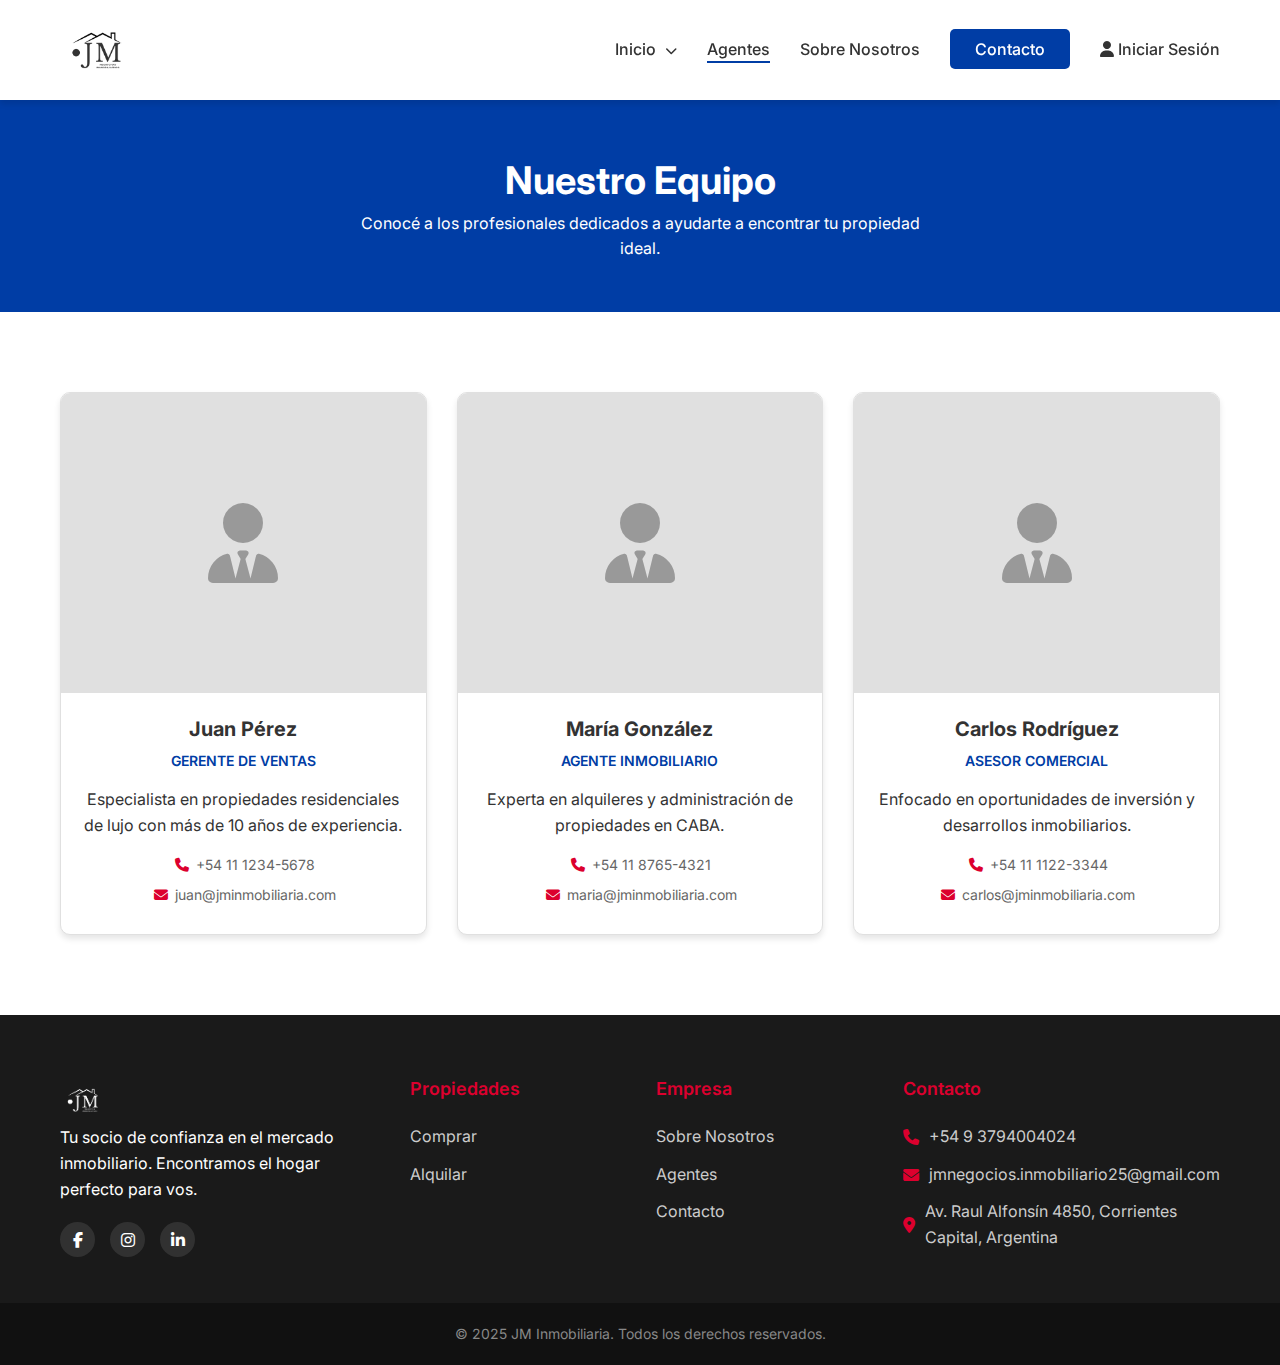
<file: agentes.html>
<!DOCTYPE html>
<html lang="es">

<head>
    <meta charset="UTF-8">
    <meta name="viewport" content="width=device-width, initial-scale=1.0">
    <title>Nuestros Agentes | JM Inmobiliaria</title>
    <meta name="description" content="Conocé al equipo de profesionales de JM Inmobiliaria.">
    <link rel="preconnect" href="https://fonts.googleapis.com">
    <link rel="preconnect" href="https://fonts.gstatic.com" crossorigin>
    <link
        href="https://fonts.googleapis.com/css2?family=Inter:wght@400;500;600;700&family=Playfair+Display:wght@700&display=swap"
        rel="stylesheet">
    <link rel="stylesheet" href="css/style.css">
    <link rel="stylesheet" href="https://cdnjs.cloudflare.com/ajax/libs/font-awesome/6.4.0/css/all.min.css">
    <style>
        .agents-grid {
            display: grid;
            grid-template-columns: repeat(auto-fill, minmax(280px, 1fr));
            gap: 30px;
            margin-top: 40px;
        }

        .agent-card {
            background: var(--white);
            border-radius: 10px;
            overflow: hidden;
            box-shadow: var(--shadow);
            border: 1px solid var(--border-color);
            text-align: center;
        }

        .agent-image {
            height: 300px;
            background-color: #e0e0e0;
            display: flex;
            align-items: center;
            justify-content: center;
            color: #999;
        }

        .agent-image img {
            width: 100%;
            height: 100%;
            object-fit: cover;
        }

        .agent-info {
            padding: 20px;
        }

        .agent-name {
            font-size: 20px;
            font-weight: 700;
            margin-bottom: 5px;
            color: var(--text-color);
        }

        .agent-role {
            color: var(--primary-color);
            font-weight: 600;
            font-size: 14px;
            margin-bottom: 15px;
            text-transform: uppercase;
        }

        .agent-contact {
            list-style: none;
            margin-top: 15px;
        }

        .agent-contact li {
            margin-bottom: 8px;
            color: var(--light-text);
            font-size: 14px;
        }

        .agent-contact i {
            color: var(--secondary-color);
            width: 20px;
        }
    </style>
</head>

<body>

    <!-- Header -->
    <header class="header">
        <div class="container header-container">
            <a href="index.html" class="logo">
                <img src="assets/images/logoJM.png" alt="JM Inmobiliaria Logo">
            </a>

            <button class="mobile-menu-btn" aria-label="Abrir menú">
                <i class="fas fa-bars"></i>
            </button>

            <nav class="nav-menu">
                <ul class="nav-list">
                    <li class="dropdown">
                        <a href="index.html" class="nav-link">Inicio <i class="fas fa-chevron-down"
                                style="font-size: 12px; margin-left: 5px;"></i></a>
                        <ul class="dropdown-menu">
                            <li><a href="index.html?type=buy#propiedades" class="dropdown-item">Comprar</a></li>
                            <li><a href="index.html?type=rent#propiedades" class="dropdown-item">Alquilar</a></li>
                        </ul>
                    </li>
                    <li><a href="agentes.html" class="nav-link active">Agentes</a></li>
                    <li><a href="sobre-nosotros.html" class="nav-link">Sobre Nosotros</a></li>
                    <li><a href="contacto.html" class="nav-link contact-btn">Contacto</a></li>
                    <li><a href="login.html" class="nav-link"><i class="fas fa-user"></i> Iniciar Sesión</a></li>
                </ul>
            </nav>
        </div>
    </header>

    <!-- Page Title -->
    <section class="section-padding"
        style="background-color: var(--primary-color); padding-bottom: 50px; padding-top: 50px;">
        <div class="container">
            <h1 class="section-title" style="text-align: center; color: var(--white);">Nuestro Equipo</h1>
            <p style="text-align: center; max-width: 600px; margin: 0 auto; color: var(--white);">
                Conocé a los profesionales dedicados a ayudarte a encontrar tu propiedad ideal.
            </p>
        </div>
    </section>

    <!-- Agents Grid -->
    <section class="section-padding">
        <div class="container">
            <div class="agents-grid">
                <!-- Agent 1 -->
                <article class="agent-card">
                    <div class="agent-image">
                        <i class="fas fa-user-tie fa-5x"></i>
                    </div>
                    <div class="agent-info">
                        <h3 class="agent-name">Juan Pérez</h3>
                        <p class="agent-role">Gerente de Ventas</p>
                        <p>Especialista en propiedades residenciales de lujo con más de 10 años de experiencia.</p>
                        <ul class="agent-contact">
                            <li><i class="fas fa-phone"></i> +54 11 1234-5678</li>
                            <li><i class="fas fa-envelope"></i> juan@jminmobiliaria.com</li>
                        </ul>
                    </div>
                </article>

                <!-- Agent 2 -->
                <article class="agent-card">
                    <div class="agent-image">
                        <i class="fas fa-user-tie fa-5x"></i>
                    </div>
                    <div class="agent-info">
                        <h3 class="agent-name">María González</h3>
                        <p class="agent-role">Agente Inmobiliario</p>
                        <p>Experta en alquileres y administración de propiedades en CABA.</p>
                        <ul class="agent-contact">
                            <li><i class="fas fa-phone"></i> +54 11 8765-4321</li>
                            <li><i class="fas fa-envelope"></i> maria@jminmobiliaria.com</li>
                        </ul>
                    </div>
                </article>

                <!-- Agent 3 -->
                <article class="agent-card">
                    <div class="agent-image">
                        <i class="fas fa-user-tie fa-5x"></i>
                    </div>
                    <div class="agent-info">
                        <h3 class="agent-name">Carlos Rodríguez</h3>
                        <p class="agent-role">Asesor Comercial</p>
                        <p>Enfocado en oportunidades de inversión y desarrollos inmobiliarios.</p>
                        <ul class="agent-contact">
                            <li><i class="fas fa-phone"></i> +54 11 1122-3344</li>
                            <li><i class="fas fa-envelope"></i> carlos@jminmobiliaria.com</li>
                        </ul>
                    </div>
                </article>
            </div>
        </div>
    </section>

    <!-- Footer -->
    <footer id="contacto" class="footer">
        <div class="container footer-content">
            <div class="footer-col">
                <img src="assets/images/logoJM(Blanco).png" alt="JM Inmobiliaria" class="logo"
                    style="background-color: transparent; width: 50px; height: 50px;">
                <p>Tu socio de confianza en el mercado inmobiliario. Encontramos el hogar perfecto para vos.</p>
                <div class="social-links">
                    <a href="#"><i class="fab fa-facebook-f"></i></a>
                    <a href="#"><i class="fab fa-instagram"></i></a>
                    <a href="#"><i class="fab fa-linkedin-in"></i></a>
                </div>
            </div>
            <div class="footer-col">
                <h4>Propiedades</h4>
                <ul>
                    <li><a href="index.html?type=buy#propiedades">Comprar</a></li>
                    <li><a href="index.html?type=rent#propiedades">Alquilar</a></li>
                </ul>
            </div>
            <div class="footer-col">
                <h4>Empresa</h4>
                <ul>
                    <li><a href="sobre-nosotros.html">Sobre Nosotros</a></li>
                    <li><a href="agentes.html">Agentes</a></li>
                    <li><a href="contacto.html">Contacto</a></li>
                </ul>
            </div>
            <div class="footer-col">
                <h4>Contacto</h4>
                <ul class="contact-info">
                    <li><i class="fas fa-phone"></i> <a href="https://wa.me/+5493794004024" style="color: #cccccc;">+54
                            9 3794004024</a></li>
                    <li><i class="fas fa-envelope"></i> <a href="mailto:jmnegocios.inmobiliario25@gmail.com"
                            style="color: #cccccc;">jmnegocios.inmobiliario25@gmail.com</a></li>
                    <li><i class="fas fa-map-marker-alt"></i> <a href="https://maps.app.goo.gl/jKDJZ1wTnjcjiMpU7"
                            style="color: #cccccc;">Av. Raul Alfonsín 4850, Corrientes Capital, Argentina</a></li>
                </ul>
            </div>
        </div>
        <div class="footer-bottom">
            <div class="container">
                <p>© 2025 JM Inmobiliaria. Todos los derechos reservados.</p>
            </div>
        </div>
    </footer>

    <button id="scrollToTopBtn" title="Ir arriba"><i class="fas fa-chevron-up"></i></button>

    <script src="js/script.js"></script>
</body>

</html>
</file>
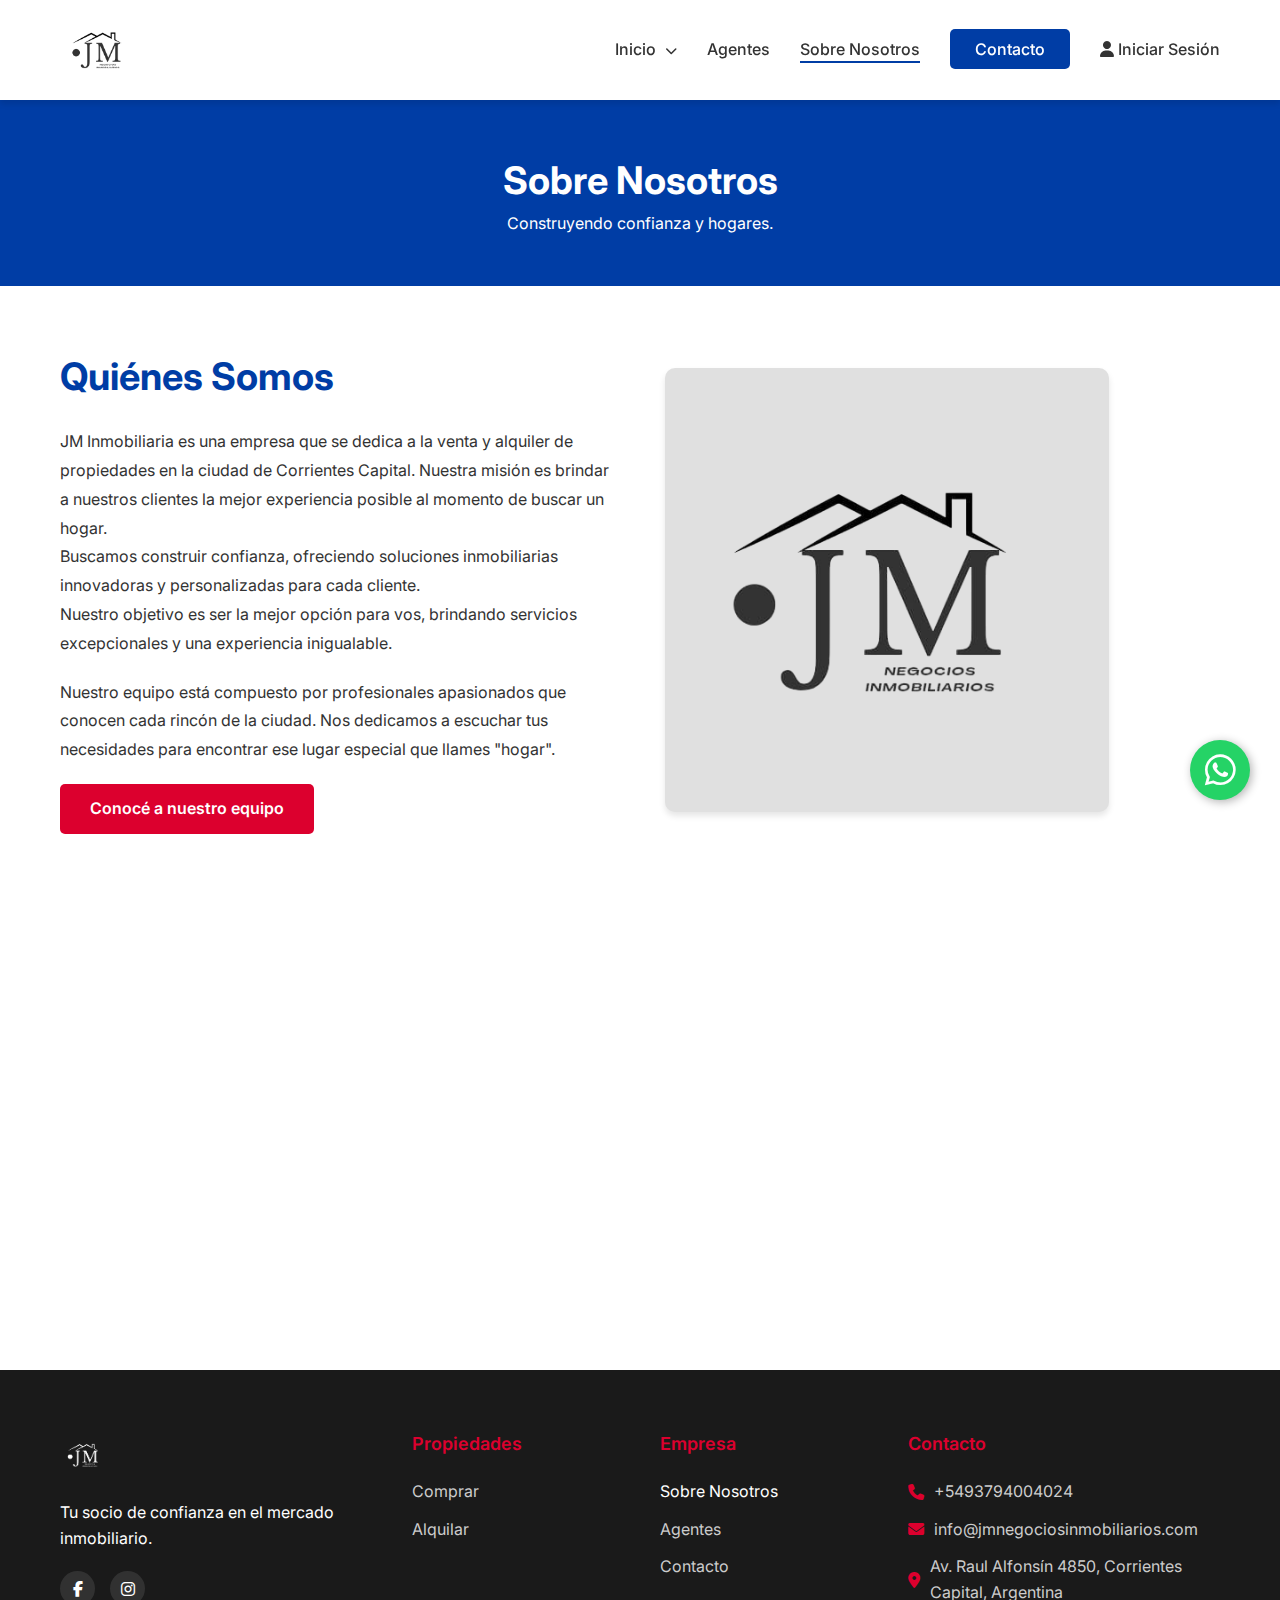
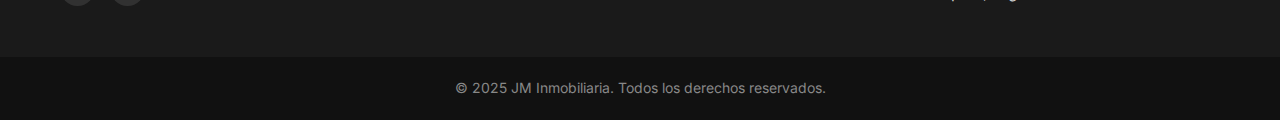
<file: sobre-nosotros.html>
<!DOCTYPE html>
<html lang="es">

<head>
    <meta charset="UTF-8">
    <meta name="viewport" content="width=device-width, initial-scale=1.0">
    <title>Sobre Nosotros | JM Inmobiliaria</title>
    <meta name="description" content="Conocé más sobre JM Inmobiliaria, nuestra historia, misión y valores.">
    <link rel="icon" type="image/png" href="assets/images/logoJM(Blanco).png">
    <link rel="preconnect" href="https://fonts.googleapis.com">
    <link rel="preconnect" href="https://fonts.gstatic.com" crossorigin>
    <link
        href="https://fonts.googleapis.com/css2?family=Inter:wght@400;500;600;700&family=Playfair+Display:wght@700&display=swap"
        rel="stylesheet">
    <link rel="stylesheet" href="css/style.css">
    <link rel="stylesheet" href="https://cdnjs.cloudflare.com/ajax/libs/font-awesome/6.4.0/css/all.min.css">
    <style>
        .about-hero {
            background-color: var(--primary-color);
            color: var(--white);
            padding: 80px 0;
            text-align: center;
        }

        .about-section {
            padding: 60px 0;
        }

        .about-grid {
            display: grid;
            grid-template-columns: 1fr 1fr;
            gap: 50px;
            align-items: center;
        }

        .about-image img {
            border-radius: 10px;
            box-shadow: var(--shadow);
        }

        .values-grid {
            display: grid;
            grid-template-columns: repeat(auto-fit, minmax(250px, 1fr));
            gap: 30px;
            margin-top: 40px;
        }

        .value-card {
            background: var(--white);
            padding: 30px;
            border-radius: 10px;
            box-shadow: var(--shadow);
            text-align: center;
            border: 1px solid var(--border-color);
            transition: var(--transition);
        }

        .value-card:hover {
            transform: translateY(-5px);
        }

        .value-icon {
            font-size: 40px;
            color: var(--secondary-color);
            margin-bottom: 20px;
        }

        .value-title {
            font-size: 20px;
            margin-bottom: 15px;
            color: var(--primary-color);
        }

        @media (max-width: 768px) {
            .about-grid {
                grid-template-columns: 1fr;
            }
        }

        /* Fixed Header Override for this page */
        .header {
            position: fixed;
            width: 100%;
            top: 0;
            left: 0;
        }

        body {
            padding-top: 100px;
            /* Compensate for header height */
        }
    </style>
</head>

<body>

    <!-- Header -->
    <header class="header">
        <div class="container header-container">
            <a href="index.html" class="logo">
                <img src="assets/images/logoJM.png" alt="JM Inmobiliaria Logo">
            </a>

            <button class="mobile-menu-btn" aria-label="Abrir menú">
                <i class="fas fa-bars"></i>
            </button>

            <nav class="nav-menu">
                <ul class="nav-list">
                    <li class="dropdown">
                        <a href="index.html" class="nav-link">Inicio <i class="fas fa-chevron-down"
                                style="font-size: 12px; margin-left: 5px;"></i></a>
                        <ul class="dropdown-menu">
                            <li><a href="index.html?type=buy#propiedades" class="dropdown-item">Comprar</a></li>
                            <li><a href="index.html?type=rent#propiedades" class="dropdown-item">Alquilar</a></li>
                        </ul>
                    </li>
                    <li><a href="agentes.html" class="nav-link">Agentes</a></li>
                    <li><a href="sobre-nosotros.html" class="nav-link active">Sobre Nosotros</a></li>
                    <li><a href="contacto.html" class="nav-link contact-btn">Contacto</a></li>
                    <li><a href="login.html" class="nav-link"><i class="fas fa-user"></i> Iniciar Sesión</a></li>
                </ul>
            </nav>
        </div>
    </header>

    <!-- Hero Section -->
    <section class="section-padding"
        style="background-color: var(--primary-color); padding-bottom: 50px; padding-top: 50px;">
        <div class="container">
            <h1 class="section-title" style="text-align: center; color: var(--white);">Sobre Nosotros</h1>
            <p style="text-align: center; max-width: 600px; margin: 0 auto; color: var(--white);">
                Construyendo confianza y hogares.
            </p>
        </div>
    </section>

    <!-- Main Content -->
    <section class="about-section">
        <div class="container">
            <div class="about-grid">
                <div class="about-content">
                    <h2 class="section-title" style="margin-bottom: 20px;">Quiénes Somos</h2>
                    <p style="margin-bottom: 20px; line-height: 1.8; color: var(--text-color);">
                        JM Inmobiliaria es una empresa que se dedica a la venta y alquiler de propiedades en la ciudad
                        de Corrientes Capital. Nuestra misión es brindar a nuestros clientes la mejor experiencia
                        posible al momento de buscar un hogar.
                        <br> Buscamos construir confianza, ofreciendo soluciones inmobiliarias innovadoras y
                        personalizadas para cada cliente.
                        <br> Nuestro objetivo es ser la mejor opción para vos, brindando servicios excepcionales y una
                        experiencia inigualable.
                    </p>
                    <p style="margin-bottom: 20px; line-height: 1.8; color: var(--text-color);">
                        Nuestro equipo está compuesto por profesionales apasionados que conocen cada rincón de la
                        ciudad. Nos dedicamos a escuchar tus necesidades para encontrar ese lugar especial que llames
                        "hogar".
                    </p>
                    <a href="agentes.html" class="search-btn" style="display: inline-block; text-align: center;">Conocé
                        a nuestro equipo</a>
                </div>
                <div class="about-image">
                    <!-- Placeholder image matching the vibe -->
                    <div>
                        <img src="assets/images/logoJM.png" alt="JM Inmobiliaria Logo"
                            style="width: 80%; height: 80%; background: #e0e0e0; border-radius: 10px; display: flex; align-items: center; justify-content: center; color: #999;">
                    </div>
                </div>
            </div>
        </div>
    </section>

    <!-- Values Section -->
    <section class="about-section" style="background-color: var(--light-bg);">
        <div class="container">
            <div class="section-header"
                style="justify-content: center; color: var(--primary-color); margin-bottom: 50px;">
                <h2 class="section-title">Nuestros Valores</h2>
            </div>

            <div class="values-grid">
                <div class="value-card">
                    <i class="fas fa-handshake value-icon"></i>
                    <h3 class="value-title">Confianza</h3>
                    <p>Construimos relaciones duraderas basadas en la honestidad y la transparencia en cada operación.
                    </p>
                </div>
                <div class="value-card">
                    <i class="fas fa-heart value-icon"></i>
                    <h3 class="value-title">Pasión</h3>
                    <p>Amamos lo que hacemos y eso se refleja en la dedicación que ponemos para cumplir tus sueños.</p>
                </div>
                <div class="value-card">
                    <i class="fas fa-star value-icon"></i>
                    <h3 class="value-title">Excelencia</h3>
                    <p>Buscamos superar tus expectativas brindando un servicio de primera calidad y asesoramiento
                        experto.</p>
                </div>
            </div>
        </div>
    </section>

    <!-- Footer -->
    <footer id="contacto" class="footer">
        <div class="container footer-content">
            <div class="footer-col">
                <img src="assets/images/logoJM(Blanco).png" alt="JM Inmobiliaria" class="footer-logo"
                    style="background-color: transparent; width: 50px; height: 50px;">
                <p>Tu socio de confianza en el mercado inmobiliario.</p>
                <div class="social-links">
                    <a href="https://www.facebook.com/profile.php?id=61580428476670"><i class="fab fa-facebook-f"></i></a>
                    <a href="https://www.instagram.com/jm.negocios.inmobiliarios_/"><i class="fab fa-instagram"></i></a>
                </div>
            </div>
            <div class="footer-col">
                <h4>Propiedades</h4>
                <ul>
                    <li><a href="index.html?type=buy#propiedades">Comprar</a></li>
                    <li><a href="index.html?type=rent#propiedades">Alquilar</a></li>
                </ul>
            </div>
            <div class="footer-col">
                <h4>Empresa</h4>
                <ul>
                    <li><a href="sobre-nosotros.html" style="color: var(--white);">Sobre Nosotros</a></li>
                    <li><a href="agentes.html">Agentes</a></li>
                    <li><a href="contacto.html">Contacto</a></li>
                </ul>
            </div>
            <div class="footer-col">
                <h4>Contacto</h4>
                <ul class="contact-info">
                    <li><i class="fas fa-phone"></i> <a href="https://wa.me/+5493794004024"
                            style="color: #cccccc;">+5493794004024</a></li>
                    <li><i class="fas fa-envelope"></i> <a href="mailto:info@jmnegociosinmobiliarios.com"
                            style="color: #cccccc;">info@jmnegociosinmobiliarios.com</a></li>
                    <li><i class="fas fa-map-marker-alt"></i> <a href="https://maps.app.goo.gl/jKDJZ1wTnjcjiMpU7"
                            style="color: #cccccc;">Av. Raul Alfonsín 4850, Corrientes Capital, Argentina</a></li>
                </ul>
            </div>
        </div>
        <div class="footer-bottom">
            <div class="container">
                <p>&copy; 2025 JM Inmobiliaria. Todos los derechos reservados.</p>
            </div>
        </div>
    </footer>

    <a href="https://wa.me/+5493794004024" class="whatsapp-float" target="_blank" title="Contactanos por WhatsApp">
        <i class="fab fa-whatsapp"></i>
    </a>

    <button id="scrollToTopBtn" title="Ir arriba"><i class="fas fa-chevron-up"></i></button>

    <script src="js/script.js"></script>
</body>

</html>
</file>
<file: css/style.css>
/* Global Variables */
:root {
    --primary-color: #003da5;
    /* Deep Blue similar to Remax */
    --secondary-color: #dc002e;
    /* Red accent */
    --text-color: #333333;
    --light-text: #666666;
    --background-color: #ffffff;
    --light-bg: #f8f9fa;
    --border-color: #e0e0e0;
    --white: #ffffff;
    --shadow: 0 4px 6px rgba(0, 0, 0, 0.1);
    --hover-shadow: 0 10px 15px rgba(0, 0, 0, 0.15);
    --transition: all 0.3s ease;
    --container-width: 1200px;
    --font-heading: 'Inter', sans-serif;
    /* Unificada: Fuente para títulos */
    --font-body: 'Inter', sans-serif;
    /* Unificada: Fuente para cuerpo */
}

/* Reset & Base Styles */
* {
    margin: 0;
    padding: 0;
    box-sizing: border-box;
}

html {
    height: 100%;
}

body {
    font-family: var(--font-body);
    /* Usar variable */
    color: var(--text-color);
    line-height: 1.6;
    background-color: var(--background-color);
    display: flex;
    flex-direction: column;
    min-height: 100%;
}

a {
    text-decoration: none;
    color: inherit;
    transition: var(--transition);
}

ul {
    list-style: none;
}

img {
    max-width: 100%;
    display: block;
}

.container {
    max-width: var(--container-width);
    margin: 0 auto;
    padding: 0 20px;
}

.section-padding {
    padding: 40px 0 80px 0;
}

/* Header */
.header {
    background-color: var(--white);
    box-shadow: var(--shadow);
    position: sticky;
    top: 0;
    z-index: 1000;
    height: 100px;
    display: flex;
    align-items: center;
    transition: height 0.3s ease, box-shadow 0.3s ease;
}

/* Shrinking Header on Scroll */
.header.scrolled {
    height: 70px;
    box-shadow: 0 2px 10px rgba(0, 0, 0, 0.15);
}

.header-container {
    display: flex;
    justify-content: space-between;
    align-items: center;
    width: 100%;
}

.logo img {
    height: 80px;
    width: auto;
    transition: height 0.3s ease;
}

.header.scrolled .logo img {
    height: 50px;
}

/* Nav links shrink effect */
.header.scrolled .nav-link {
    font-size: 15px;
}

.header.scrolled .contact-btn {
    padding: 8px 20px;
}

.nav-list {
    display: flex;
    gap: 30px;
    align-items: center;
}

.nav-link {
    font-weight: 500;
    font-size: 16px;
    color: var(--text-color);
    position: relative;
    /* For pseudo-element positioning */
}

.nav-link::after {
    content: '';
    position: absolute;
    width: 0;
    height: 2px;
    bottom: -4px;
    left: 0;
    background-color: var(--primary-color);
    transition: width 0.3s ease;
}

.nav-link:hover::after,
.nav-link.active::after {
    width: 100%;
}

.nav-link:hover {
    color: var(--primary-color);
}

.contact-btn {
    background-color: var(--primary-color);
    color: var(--white);
    padding: 10px 25px;
    border-radius: 5px;
    font-weight: 500;
    transition: var(--transition);
}

.contact-btn:hover {
    background-color: #002a7a;
    color: var(--white);
    transform: translateY(-2px);
    box-shadow: var(--shadow);
}

/* Dropdown Styles */
.dropdown {
    position: relative;
    padding-bottom: 0;
}

.dropdown-menu {
    display: none;
    position: absolute;
    top: 100%;
    left: 0;
    background-color: var(--white);
    box-shadow: 0 5px 15px rgba(0, 0, 0, 0.1);
    min-width: 150px;
    border-radius: 5px;
    padding: 10px 0;
    z-index: 1000;
    list-style: none;
    text-align: left;
}

.dropdown:hover .dropdown-menu {
    display: block;
}

.dropdown-item {
    display: block;
    padding: 10px 20px;
    color: var(--text-color);
    text-decoration: none;
    font-weight: 500;
    transition: background-color 0.3s;
}

.dropdown-item:hover {
    background-color: #f5f5f5;
    color: var(--primary-color);
}

/* Redefine contact-btn inside navigation to behave like a normal link */


.contact-btn:hover {
    background-color: #002a7a;
    color: var(--white);
    transform: translateY(-2px);
}

.mobile-menu-btn {
    display: none;
    background: none;
    border: none;
    font-size: 24px;
    cursor: pointer;
    color: var(--text-color);
}

/* Hero Section */
.hero {
    height: 600px;
    background-image: url('../assets/images/hero.png');
    background-size: cover;
    background-position: center;
    position: relative;
    display: flex;
    align-items: center;
    justify-content: center;
    text-align: center;
    color: var(--white);
}

.hero-overlay {
    position: absolute;
    top: 0;
    left: 0;
    width: 100%;
    height: 100%;
    background: rgba(0, 0, 0, 0.5);
    /* Ligeramente más oscuro para mejor legibilidad */
}

.hero-content {
    position: relative;
    z-index: 1;
    width: 100%;
    max-width: 800px;
}

.hero-title {
    font-family: var(--font-heading);
    /* Aplicar fuente premium */
    font-size: 56px;
    /* Aumentar tamaño para impacto */
    margin-bottom: 15px;
    text-shadow: 0 4px 8px rgba(0, 0, 0, 0.5);
    /* Sombra más fuerte */
}

.hero-subtitle {
    font-size: 20px;
    margin-bottom: 40px;
    text-shadow: 0 1px 2px rgba(0, 0, 0, 0.3);
}

/* Search Box */
.search-box {
    background-color: rgba(255, 255, 255, 0.95);
    border-radius: 8px;
    padding: 20px;
    box-shadow: 0 10px 25px rgba(0, 0, 0, 0.2);
}

.search-tabs {
    display: flex;
    gap: 10px;
    margin-bottom: 20px;
}

.search-tab {
    background: none;
    border: none;
    font-size: 16px;
    font-weight: 600;
    padding-bottom: 5px;
    cursor: pointer;
    color: var(--light-text);
    border-bottom: 2px solid transparent;
}

.search-tab.active {
    color: var(--primary-color);
    border-bottom-color: var(--primary-color);
}

.search-form {
    display: flex;
    gap: 15px;
    flex-wrap: wrap;
}

.search-input-group {
    flex: 1;
    display: flex;
    align-items: center;
    background-color: var(--white);
    border: 1px solid var(--border-color);
    border-radius: 5px;
    padding: 12px 15px;
    min-width: 200px;
}

.search-input-group i {
    color: var(--primary-color);
    margin-right: 10px;
}

.search-input,
.search-select {
    border: none;
    outline: none;
    width: 100%;
    font-size: 16px;
    color: var(--text-color);
    background: transparent;
}

.search-btn {
    background-color: var(--secondary-color);
    color: var(--white);
    border: none;
    padding: 12px 30px;
    border-radius: 5px;
    font-size: 16px;
    font-weight: 600;
    cursor: pointer;
    transition: var(--transition);
}

.search-btn:hover {
    background-color: #b30026;
}

/* Search Suggestions */
.search-input-group {
    position: relative;
    /* Ensure absolute positioning works for children */
}

.suggestions-list {
    position: absolute;
    top: 100%;
    left: 0;
    width: 100%;
    background-color: var(--white);
    border: 1px solid var(--border-color);
    border-top: none;
    border-radius: 0 0 5px 5px;
    box-shadow: 0 4px 6px rgba(0, 0, 0, 0.1);
    max-height: 200px;
    overflow-y: auto;
    z-index: 1000;
    display: none;
    text-align: left;
    /* Override parent text-align center */
}

.suggestions-list.active {
    display: block;
}

.suggestion-item {
    padding: 12px 15px;
    cursor: pointer;
    transition: background-color 0.2s;
    border-bottom: 1px solid #f0f0f0;
    display: flex;
    align-items: flex-start;
    /* Align icon to top of multi-line text */
    line-height: 1.4;
    color: var(--text-color);
    text-align: left;
}

.suggestion-item:last-child {
    border-bottom: none;
}

.suggestion-item:hover {
    background-color: var(--light-bg);
}

.suggestion-item strong {
    font-weight: 700;
    color: var(--text-color);
}

.suggestion-item:hover strong {
    color: var(--primary-color);
}

.suggestion-item i {
    color: var(--light-text);
    margin-right: 12px;
    font-size: 16px;
    margin-top: 3px;
    /* Align with first line of text */
    flex-shrink: 0;
    /* Prevent icon shrinking */
}

.section-header {
    display: flex;
    justify-content: space-between;
    align-items: center;
    margin-bottom: 40px;
    flex-wrap: wrap;
    gap: 20px;
}

.section-title {
    font-family: var(--font-heading);
    /* Aplicar fuente premium */
    font-size: 38px;
    /* Aumentar tamaño para impacto */
    color: var(--primary-color);
    /* Cambiar a primary para que resalte */
    font-weight: 700;
}

.view-all-link {
    color: var(--primary-color);
    font-weight: 600;
    display: flex;
    align-items: center;
    gap: 8px;
}

/* Propiedad Card */
.property-title {
    font-family: var(--font-heading);
    /* Aplicar fuente premium */
    font-size: 22px;
    /* Ligeramente más grande */
    margin-bottom: 8px;
    font-weight: 700;
}

/* Favorites Heart Icon (Optimizado) */
.property-favorite {
    position: absolute;
    top: 15px;
    right: 15px;
    background-color: rgba(255, 255, 255, 0.8);
    width: 35px;
    height: 35px;
    border-radius: 50%;
    display: flex;
    align-items: center;
    justify-content: center;
    cursor: pointer;
    z-index: 10;
    transition: var(--transition);
    border: 2px solid #ccc;
    /* Agregar un borde sutil */
    box-shadow: 0 2px 4px rgba(0, 0, 0, 0.1);
    font-size: 18px;
    color: #ccc;
}

.property-favorite:hover {
    transform: scale(1.1);
    background-color: #fff;
    border-color: var(--secondary-color);
}

.property-favorite.active {
    color: var(--secondary-color);
    border-color: var(--secondary-color);
    /* Cambiar color de borde al activo */
    animation: heartbeat 0.5s ease-in-out;
    /* Animación al activar */
}

@keyframes heartbeat {
    0% {
        transform: scale(1);
    }

    25% {
        transform: scale(1.2);
    }

    50% {
        transform: scale(1);
    }

    100% {
        transform: scale(1);
    }
}

.properties-grid {
    display: grid;
    grid-template-columns: repeat(auto-fill, minmax(350px, 1fr));
    gap: 30px;
    min-height: 400px;
    /* Prevent collapse when empty */
}

.property-card {
    background-color: var(--white);
    border-radius: 10px;
    overflow: hidden;
    box-shadow: var(--shadow);
    transition: var(--transition);
    border: 1px solid var(--border-color);
    cursor: pointer;
    opacity: 0;
    /* For animation */
    transform: translateY(20px);
}

.property-card.fade-in {
    animation: fadeInUp 0.5s ease forwards;
}

@keyframes fadeInUp {
    to {
        opacity: 1;
        transform: translateY(0);
    }
}

.property-card:hover {
    transform: translateY(-10px);
    box-shadow: var(--hover-shadow);
}

.property-image {
    position: relative;
    height: 250px;
    overflow: hidden;
}

.property-image img {
    width: 100%;
    height: 100%;
    object-fit: cover;
    transition: transform 0.5s ease;
}

.property-card:hover .property-image img {
    transform: scale(1.05);
}

.property-tag {
    position: absolute;
    top: 15px;
    left: 15px;
    background-color: var(--primary-color);
    color: var(--white);
    padding: 5px 12px;
    border-radius: 4px;
    font-size: 12px;
    font-weight: 600;
    text-transform: uppercase;
}

.property-tag.rent {
    background-color: var(--secondary-color);
}

.property-price {
    position: absolute;
    bottom: 15px;
    right: 15px;
    background-color: rgba(255, 255, 255, 0.9);
    padding: 5px 12px;
    border-radius: 4px;
    font-weight: 700;
    color: var(--text-color);
    font-size: 18px;
}

.property-content {
    padding: 20px;
}

.property-title {
    font-size: 20px;
    margin-bottom: 10px;
    font-weight: 600;
}

.property-location i {
    color: var(--primary-color);
    margin-right: 5px;
}

.property-features {
    display: flex;
    justify-content: space-between;
    border-top: 1px solid var(--border-color);
    padding-top: 15px;
    color: var(--light-text);
    font-size: 14px;
}

.property-features span {
    display: flex;
    align-items: center;
    gap: 5px;
}

/* Modal Styles */
.modal {
    display: none;
    position: fixed;
    z-index: 2000;
    left: 0;
    top: 0;
    width: 100%;
    height: 100%;
    background-color: rgba(0, 0, 0, 0.6);
    backdrop-filter: blur(5px);
    align-items: center;
    justify-content: center;
    opacity: 0;
    transition: opacity 0.3s ease;
}

.modal.active {
    display: flex;
    opacity: 1;
}

.modal-content {
    background-color: var(--white);
    width: 90%;
    max-width: 800px;
    border-radius: 10px;
    overflow: hidden;
    position: relative;
    box-shadow: 0 25px 50px rgba(0, 0, 0, 0.25);
    transform: scale(0.9);
    transition: transform 0.3s ease;
    max-height: 90vh;
    overflow-y: auto;
}

.modal.active .modal-content {
    transform: scale(1);
}

.close-modal {
    position: absolute;
    top: 15px;
    right: 20px;
    font-size: 28px;
    font-weight: bold;
    color: #aaa;
    cursor: pointer;
    z-index: 10;
}

.close-modal:hover {
    color: var(--text-color);
}

.modal-header {
    padding: 25px;
    border-bottom: 1px solid var(--border-color);
    display: flex;
    justify-content: space-between;
    align-items: center;
    flex-wrap: wrap;
    gap: 15px;
}

.modal-header h2 {
    font-size: 24px;
    color: var(--primary-color);
}

.modal-price {
    font-size: 24px;
    font-weight: 700;
    color: var(--secondary-color);
    margin-right: 30px;
    /* Space for close button */
}

.modal-body {
    padding: 0;
}

.modal-image-placeholder {
    aspect-ratio: 1080 / 1350;
    max-height: 80vh;
    margin: 0 auto;
    background: linear-gradient(135deg, #f5f7fa 0%, #c3cfe2 100%);
    display: flex;
    align-items: center;
    justify-content: center;
    color: #fff;
    position: relative;
    /* For carousel positioning */
    overflow: hidden;
}

/* Carousel Styles */
.carousel-track {
    position: relative;
    width: 100%;
    height: 100%;
    display: flex;
    justify-content: center;
    align-items: center;
}

.carousel-slide {
    position: absolute;
    top: 0;
    left: 0;
    width: 100%;
    height: 100%;
    opacity: 0;
    transition: opacity 0.4s ease-in-out;
    background-color: #000;
    display: flex;
    justify-content: center;
    align-items: center;
    z-index: 0;
}

.carousel-slide.active {
    opacity: 1;
    z-index: 1;
}

.carousel-slide img {
    width: 100%;
    height: 100%;
    object-fit: cover;
}

.carousel-btn {
    position: absolute;
    top: 50%;
    transform: translateY(-50%);
    background: rgba(0, 0, 0, 0.5);
    color: white;
    border: none;
    width: 40px;
    height: 40px;
    border-radius: 50%;
    cursor: pointer;
    font-size: 18px;
    z-index: 10;
    display: flex;
    align-items: center;
    justify-content: center;
    transition: background 0.3s;
}

.carousel-btn:hover {
    background: rgba(0, 0, 0, 0.8);
}

.carousel-btn.prev {
    left: 10px;
}

.carousel-btn.next {
    right: 10px;
}

.carousel-dots {
    position: absolute;
    bottom: 15px;
    left: 50%;
    transform: translateX(-50%);
    display: flex;
    gap: 8px;
    z-index: 10;
}

.carousel-dot {
    width: 10px;
    height: 10px;
    border-radius: 50%;
    background: rgba(255, 255, 255, 0.5);
    cursor: pointer;
    transition: background 0.3s;
}

.carousel-dot.active {
    background: white;
    transform: scale(1.1);
}

.modal-info {
    padding: 25px;
}

.modal-location {
    font-size: 18px;
    color: var(--light-text);
    margin-bottom: 20px;
}

.modal-features {
    display: flex;
    gap: 20px;
    margin-bottom: 25px;
    flex-wrap: wrap;
}

.modal-features span {
    background-color: var(--light-bg);
    padding: 8px 15px;
    border-radius: 20px;
    font-size: 14px;
    font-weight: 500;
    display: flex;
    align-items: center;
    gap: 8px;
}

.modal-description {
    line-height: 1.8;
    color: var(--text-color);
    margin-bottom: 30px;
    white-space: pre-wrap;
}

.contact-agent-btn {
    background-color: var(--primary-color);
    color: var(--white);
    border: none;
    padding: 15px 30px;
    border-radius: 5px;
    font-size: 16px;
    font-weight: 600;
    cursor: pointer;
    width: 100%;
    transition: var(--transition);
}

.contact-agent-btn:hover {
    background-color: #002a7a;
}

/* Scroll Animations */
.scroll-hidden {
    opacity: 0;
    transform: translateY(30px);
    transition: all 0.8s ease;
}

.scroll-hidden.visible {
    opacity: 1;
    transform: translateY(0);
}

/* Footer */
.footer {
    background-color: #1a1a1a;
    color: #ffffff;
    padding-top: 60px;
    margin-top: auto;
}

.footer-content {
    display: grid;
    grid-template-columns: 1.5fr 1fr 1fr 1.5fr;
    gap: 40px;
    padding-bottom: 40px;
}

.footer-logo {
    height: 40px;
    margin-bottom: 20px;
}

.footer-col h4 {
    font-size: 18px;
    margin-bottom: 20px;
    font-weight: 600;
    color: var(--secondary-color);
    /* Usar el color secundario para diferenciarse del fondo */
}

.footer-col ul li {
    margin-bottom: 12px;
}

.footer-col ul li a {
    color: #cccccc;
}

.footer-col ul li a:hover {
    color: var(--white);
    padding-left: 5px;
}

.social-links {
    display: flex;
    gap: 15px;
    margin-top: 20px;
}

.social-links a {
    width: 35px;
    height: 35px;
    background-color: rgba(255, 255, 255, 0.1);
    display: flex;
    align-items: center;
    justify-content: center;
    border-radius: 50%;
    transition: var(--transition);
}

.social-links a:hover {
    background-color: var(--primary-color);
}

.contact-info li {
    display: flex;
    align-items: center;
    gap: 10px;
    color: #cccccc;
}

.contact-info i {
    color: var(--secondary-color);
}

.footer-bottom {
    background-color: #111111;
    padding: 20px 0;
    text-align: center;
    color: #888888;
    font-size: 14px;
}

/* Favorites Heart Icon */
.property-favorite {
    position: absolute;
    top: 15px;
    right: 15px;
    background-color: rgba(255, 255, 255, 0.8);
    width: 35px;
    height: 35px;
    border-radius: 50%;
    display: flex;
    align-items: center;
    justify-content: center;
    cursor: pointer;
    z-index: 10;
    transition: var(--transition);
    border: 2px solid var(--secondary-color);
    font-size: 18px;
    color: var(--secondary-color);
}

.property-favorite:hover {
    transform: scale(1.1);
    background-color: #fff;
}

.property-favorite.active {
    color: var(--secondary-color);
}

/* Modal Contact Form */
.modal-form-container {
    display: none;
    /* Hidden by default */
    padding: 25px;
    animation: fadeIn 0.3s ease;
}

.modal-form-container.active {
    display: block;
}

.form-group {
    margin-bottom: 20px;
}

.form-group label {
    display: block;
    margin-bottom: 8px;
    font-weight: 500;
    color: var(--text-color);
}

.form-group input,
.form-group textarea {
    width: 100%;
    padding: 12px;
    border: 1px solid var(--border-color);
    border-radius: 5px;
    font-family: 'Inter', sans-serif;
    font-size: 16px;
    transition: var(--transition);
}

.form-group input:focus,
.form-group textarea:focus {
    border-color: var(--primary-color);
    outline: none;
    box-shadow: 0 0 0 3px rgba(0, 61, 165, 0.1);
}

.form-actions {
    display: flex;
    gap: 15px;
}

.btn-secondary {
    background-color: #f0f0f0;
    color: var(--text-color);
    border: none;
    padding: 12px 25px;
    border-radius: 5px;
    font-weight: 600;
    cursor: pointer;
    transition: var(--transition);
}

.btn-secondary:hover {
    background-color: #e0e0e0;
}

.success-message {
    display: none;
    text-align: center;
    padding: 40px;
    color: #28a745;
}

.success-message i {
    font-size: 48px;
    margin-bottom: 20px;
}

.success-message h3 {
    margin-bottom: 10px;
    color: var(--text-color);
}

@keyframes fadeIn {
    from {
        opacity: 0;
    }

    to {
        opacity: 1;
    }
}

/* Responsive Design */
@media (max-width: 992px) {
    .properties-grid {
        grid-template-columns: repeat(2, 1fr);
    }

    .footer-content {
        grid-template-columns: 1fr 1fr;
    }
}

@media (max-width: 768px) {
    .nav-menu {
        display: none;
        position: absolute;
        top: 100%;
        left: 0;
        width: 100%;
        background-color: var(--white);
        box-shadow: 0 5px 10px rgba(0, 0, 0, 0.1);
        padding: 20px;
        z-index: 999;
    }

    .nav-menu.active {
        display: block;
    }

    .nav-list {
        flex-direction: column;
        align-items: flex-start;
    }

    .mobile-menu-btn {
        display: block;
    }

    .hero-title {
        font-size: 36px;
    }

    .search-form {
        flex-direction: column;
    }

    .search-btn {
        width: 100%;
    }

    .properties-grid {
        grid-template-columns: 1fr;
    }

    .footer-content {
        grid-template-columns: 1fr;
    }
}

/* Form Validation */
.form-group.error input,
.form-group.error textarea {
    border-color: #dc3545;
}

.error-message {
    color: #dc3545;
    font-size: 0.85rem;
    margin-top: 5px;
    display: none;
}

.form-group.error .error-message {
    display: block;
}

/* Loading States */
.loading-container {
    grid-column: 1 / -1;
    display: flex;
    justify-content: center;
    align-items: center;
    min-height: 300px;
}

.loader {
    border: 4px solid #f3f3f3;
    border-top: 4px solid var(--primary-color);
    border-radius: 50%;
    width: 40px;
    height: 40px;
    animation: spin 1s linear infinite;
}

@keyframes spin {
    0% {
        transform: rotate(0deg);
    }

    100% {
        transform: rotate(360deg);
    }
}

.btn-loading {
    position: relative;
    color: transparent !important;
    pointer-events: none;
}

.btn-loading::after {
    content: '';
    position: absolute;
    left: 50%;
    top: 50%;
    width: 20px;
    height: 20px;
    border: 2px solid #fff;
    border-top: 2px solid transparent;
    border-radius: 50%;
    margin-left: -10px;
    margin-top: -10px;
    animation: spin 1s linear infinite;
}

/* Login Page Styles */
.login-page .header {
    margin-bottom: 0;
}

.login-section {
    background-color: var(--light-bg);
    min-height: calc(100vh - 100px);
    /* Fill viewport minus header */
    display: flex;
    align-items: center;
    justify-content: center;
    padding: 60px 20px;
}

.login-card {
    background-color: var(--white);
    padding: 40px;
    border-radius: 8px;
    box-shadow: var(--shadow);
    width: 100%;
    max-width: 500px;
    text-align: center;
    border: 1px solid var(--border-color);
}

.login-title {
    font-size: 20px;
    font-weight: 600;
    margin-bottom: 30px;
    color: var(--text-color);
    text-align: left;
}

.login-form .form-group {
    margin-bottom: 20px;
    text-align: left;
    position: relative;
}

.visually-hidden {
    position: absolute;
    width: 1px;
    height: 1px;
    padding: 0;
    margin: -1px;
    overflow: hidden;
    clip: rect(0, 0, 0, 0);
    border: 0;
}

.login-form input {
    width: 100%;
    padding: 15px;
    border: 1px solid var(--border-color);
    border-radius: 5px;
    font-size: 16px;
    color: var(--text-color);
    transition: var(--transition);
}

.login-form input:focus {
    border-color: var(--primary-color);
    outline: none;
    box-shadow: 0 0 0 3px rgba(0, 61, 165, 0.1);
}

.password-group {
    position: relative;
}

.toggle-password {
    position: absolute;
    right: 15px;
    top: 50%;
    transform: translateY(-50%);
    color: var(--light-text);
    cursor: pointer;
}

.login-btn {
    width: 100%;
    background-color: var(--primary-color);
    color: var(--white);
    border: none;
    padding: 15px;
    border-radius: 5px;
    font-size: 16px;
    font-weight: 700;
    cursor: pointer;
    transition: var(--transition);
    margin-bottom: 15px;
}

.login-btn:hover {
    background-color: #002a7a;
}

.forgot-password {
    display: block;
    color: var(--text-color);
    font-size: 14px;
    margin-bottom: 25px;
    text-decoration: none;
}

.forgot-password:hover {
    text-decoration: underline;
}

.divider {
    height: 1px;
    background-color: var(--border-color);
    margin: 25px 0;
    position: relative;
}

.social-login {
    display: flex;
    flex-direction: column;
    gap: 15px;
    margin-bottom: 30px;
}

.btn-social {
    background-color: var(--white);
    border: 1px solid var(--primary-color);
    color: var(--primary-color);
    padding: 12px;
    border-radius: 5px;
    font-size: 16px;
    font-weight: 600;
    cursor: pointer;
    transition: var(--transition);
    display: flex;
    align-items: center;
    justify-content: center;
    gap: 10px;
}

.btn-social:hover {
    background-color: #f8f9fa;
}

.btn-social i {
    font-size: 20px;
}

.register-link {
    font-size: 14px;
    color: var(--text-color);
}

.register-link a {
    color: var(--primary-color);
    font-weight: 600;
    text-decoration: none;
}

.register-link a:hover {
    text-decoration: underline;
}

.legal-text {
    margin-top: 15px;
    font-size: 12px;
    color: var(--light-text);
    line-height: 1.4;
}

.legal-text a {
    color: var(--primary-color);
}

/* Scroll to Top Button */
#scrollToTopBtn {
    position: fixed;
    bottom: 30px;
    right: 30px;
    z-index: 9999;
    font-size: 20px;
    border: none;
    outline: none;
    background-color: var(--primary-color);
    color: var(--white);
    cursor: pointer;
    width: 50px;
    height: 50px;
    border-radius: 50%;
    box-shadow: 0 4px 10px rgba(0, 0, 0, 0.3);
    transition: all 0.3s ease;
    opacity: 0;
    visibility: hidden;
    transform: translateY(20px);
    display: flex;
    align-items: center;
    justify-content: center;
}

#scrollToTopBtn.show {
    opacity: 1;
    visibility: visible;
    transform: translateY(0);
}

#scrollToTopBtn:hover {
    background-color: var(--secondary-color);
    transform: translateY(-5px);
}

/* Floating WhatsApp Button */
.whatsapp-float {
    position: fixed;
    width: 60px;
    height: 60px;
    bottom: 100px;
    right: 30px;
    background-color: #25d366;
    color: #FFF;
    border-radius: 50%;
    text-align: center;
    font-size: 35px;
    box-shadow: 2px 2px 10px rgba(0, 0, 0, 0.3);
    z-index: 9998;
    display: flex;
    align-items: center;
    justify-content: center;
    text-decoration: none;
    transition: all 0.3s ease;
}

.whatsapp-float:hover {
    transform: scale(1.1) translateY(-5px);
    color: #FFF;
    box-shadow: 2px 5px 15px rgba(0, 0, 0, 0.4);
}

@media (max-width: 768px) {
    .whatsapp-float {
        width: 55px;
        height: 55px;
        bottom: 90px;
        right: 20px;
        font-size: 30px;
    }
}

/* Status Badge Styles */
.status-badge {
    position: absolute;
    top: 50%;
    left: 50%;
    transform: translate(-50%, -50%) rotate(-15deg);
    border: 5px solid rgba(220, 0, 46, 0.8);
    color: rgba(220, 0, 46, 0.9);
    padding: 10px 20px;
    font-family: var(--font-heading);
    font-size: 32px;
    font-weight: 800;
    text-transform: uppercase;
    letter-spacing: 5px;
    z-index: 10;
    pointer-events: none;
    background-color: rgba(255, 255, 255, 0.2);
    box-shadow: 0 0 15px rgba(0, 0, 0, 0.2);
    border-radius: 10px;
    text-align: center;
    width: 80%;
    display: flex;
    justify-content: center;
    align-items: center;
    backdrop-filter: blur(2px);
}

.status-badge.sold {
    border-color: rgba(220, 0, 46, 0.9);
    color: rgba(220, 0, 46, 1);
}

.status-badge.rented {
    border-color: rgba(0, 61, 165, 0.9);
    /* Primary color */
    color: rgba(0, 61, 165, 1);
}

/* Share Button Styles */
.property-share {
    position: absolute;
    top: 60px;
    /* Below the heart icon */
    right: 15px;
    background-color: rgba(255, 255, 255, 0.8);
    width: 35px;
    height: 35px;
    border-radius: 50%;
    display: flex;
    align-items: center;
    justify-content: center;
    cursor: pointer;
    z-index: 10;
    transition: var(--transition);
    border: none;
    font-size: 16px;
    color: var(--primary-color);
    box-shadow: 0 2px 4px rgba(0, 0, 0, 0.1);
}

.property-share:hover {
    transform: scale(1.1);
    background-color: #fff;
    color: var(--secondary-color);
}

/* Toast Notification for Copy Link */
.toast-notification {
    position: fixed;
    bottom: 30px;
    left: 50%;
    transform: translateX(-50%) translateY(100px);
    background-color: rgba(0, 0, 0, 0.8);
    color: white;
    padding: 12px 24px;
    border-radius: 30px;
    font-size: 14px;
    font-weight: 500;
    z-index: 10000;
    opacity: 0;
    transition: all 0.3s ease;
    display: flex;
    align-items: center;
    gap: 10px;
    box-shadow: 0 4px 12px rgba(0, 0, 0, 0.15);
}

.toast-notification.show {
    transform: translateX(-50%) translateY(0);
    opacity: 1;
}

.modal-share-btn {
    background-color: var(--light-bg);
    padding: 8px 15px;
    border-radius: 20px;
    font-size: 14px;
    font-weight: 600;
    display: flex;
    align-items: center;
    gap: 8px;
    border: 1px solid var(--border-color);
    color: var(--primary-color);
    cursor: pointer;
    transition: var(--transition);
    font-family: var(--font-body);
}

.modal-share-btn:hover {
    background-color: var(--primary-color);
    color: var(--white);
    border-color: var(--primary-color);
}

.sort-select {
    padding: 8px 12px;
    border: 1px solid var(--border-color);
    border-radius: 5px;
    font-family: var(--font-body);
    font-size: 14px;
    color: var(--text-color);
    background-color: var(--white);
    outline: none;
    cursor: pointer;
    transition: var(--transition);
}

.sort-select:focus {
    border-color: var(--primary-color);
}
</file>
